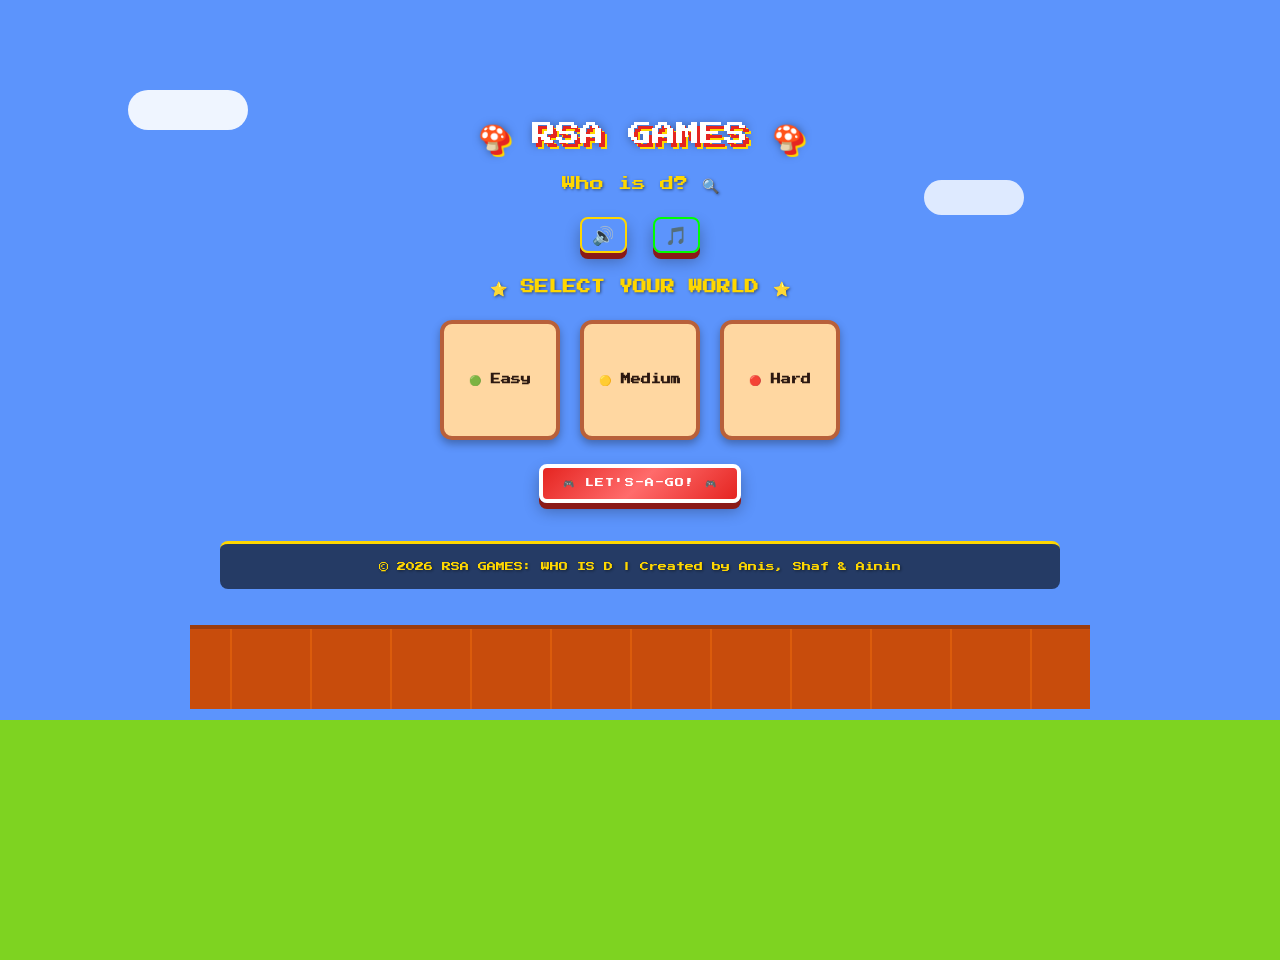
<file: templates/index.html>
<!DOCTYPE html>
<html>

<head>
    <title>🍄 RSA GAMES: WHO IS D</title>
    <link rel="stylesheet" href="/static/style.css">
    <script src="/static/sound.js"></script>

    <style>
        .difficulty-container {
            display: flex;
            justify-content: center;
            gap: 20px;
            margin-top: 20px;
        }

        .difficulty-card {
            width: 120px;
            height: 120px;
            border-radius: 12px;
            border: 4px solid #b8603a;
            display: flex;
            flex-direction: column;
            justify-content: center;
            align-items: center;
            cursor: pointer;
            font-weight: bold;
            transition: all 0.3s ease;
            user-select: none;
            background-color: #ffd7a1;
            color: #2c1810;
            box-shadow: 0 4px 8px rgba(0, 0, 0, 0.3);
            font-size: 10px;
        }

        .difficulty-card:hover {
            transform: scale(1.08) translateY(-5px);
            border-color: #e52521;
            box-shadow: 0 8px 15px rgba(229, 37, 33, 0.4);
        }

        .difficulty-card.selected {
            background-color: #e52521;
            color: white;
            border-color: #ffd700;
            box-shadow: 0 0 20px #ffd700;
        }
    </style>
</head>

<body>
    <div class="container">
        <h1>🍄 RSA GAMES 🍄</h1>
        <p style="font-size: 14px; color: #FFD700;">Who is d? 🔍</p>

        <div style="margin-bottom: 15px;">
            <button id="muteBtn" onclick="toggleSound()"
                style="font-size: 18px; padding: 5px 10px; background: transparent; border: 2px solid #ffd700;">🔊</button>
            <button id="musicBtn" onclick="toggleMusic()"
                style="font-size: 18px; padding: 5px 10px; background: transparent; border: 2px solid #00ff00; margin-left: 5px;">🎵</button>
        </div>

        <p><strong>⭐ SELECT YOUR WORLD ⭐</strong></p>

        <div class="difficulty-container">
            <div class="difficulty-card" data-level="easy">🟢 Easy</div>
            <div class="difficulty-card" data-level="medium">🟡 Medium</div>
            <div class="difficulty-card" data-level="hard">🔴 Hard</div>
        </div>

        <form action="/stage1" method="get" id="levelForm">
            <input type="hidden" name="level" id="levelInput">
            <br>
            <button type="submit" onclick="localStorage.setItem('diamonds', 50)">🎮 LET'S-A-GO! 🎮</button>
        </form>

        <div
            style="margin-top: 30px; padding: 15px; background: rgba(0, 0, 0, 0.6); border-top: 3px solid #ffd700; border-radius: 8px;">
            <p style="font-size: 9px; color: #ffd700; margin: 0;">© 2026 RSA GAMES: WHO IS D | Created by Anis, Shaf &
                Ainin</p>
        </div>
    </div>

    <script>
        const cards = document.querySelectorAll('.difficulty-card');
        const levelInput = document.getElementById('levelInput');
        const form = document.getElementById('levelForm');

        let selectedLevel = null;

        cards.forEach(card => {
            card.addEventListener('click', () => {
                cards.forEach(c => c.classList.remove('selected'));
                card.classList.add('selected');
                selectedLevel = card.dataset.level;
                levelInput.value = selectedLevel;
            });
        });

        form.addEventListener('submit', (e) => {
            if (!selectedLevel) {
                e.preventDefault();
                alert("🍄 Please select a world first!");
            }
        });

        function toggleSound() {
            const isMuted = marioSound.toggleMute();
            document.getElementById('muteBtn').textContent = isMuted ? '🔇' : '🔊';
        }

        function toggleMusic() {
            const isPlaying = marioSound.toggleMusic();
            document.getElementById('musicBtn').textContent = isPlaying ? '⏸' : '🎵';
        }
    </script>
</body>

</html>
</file>
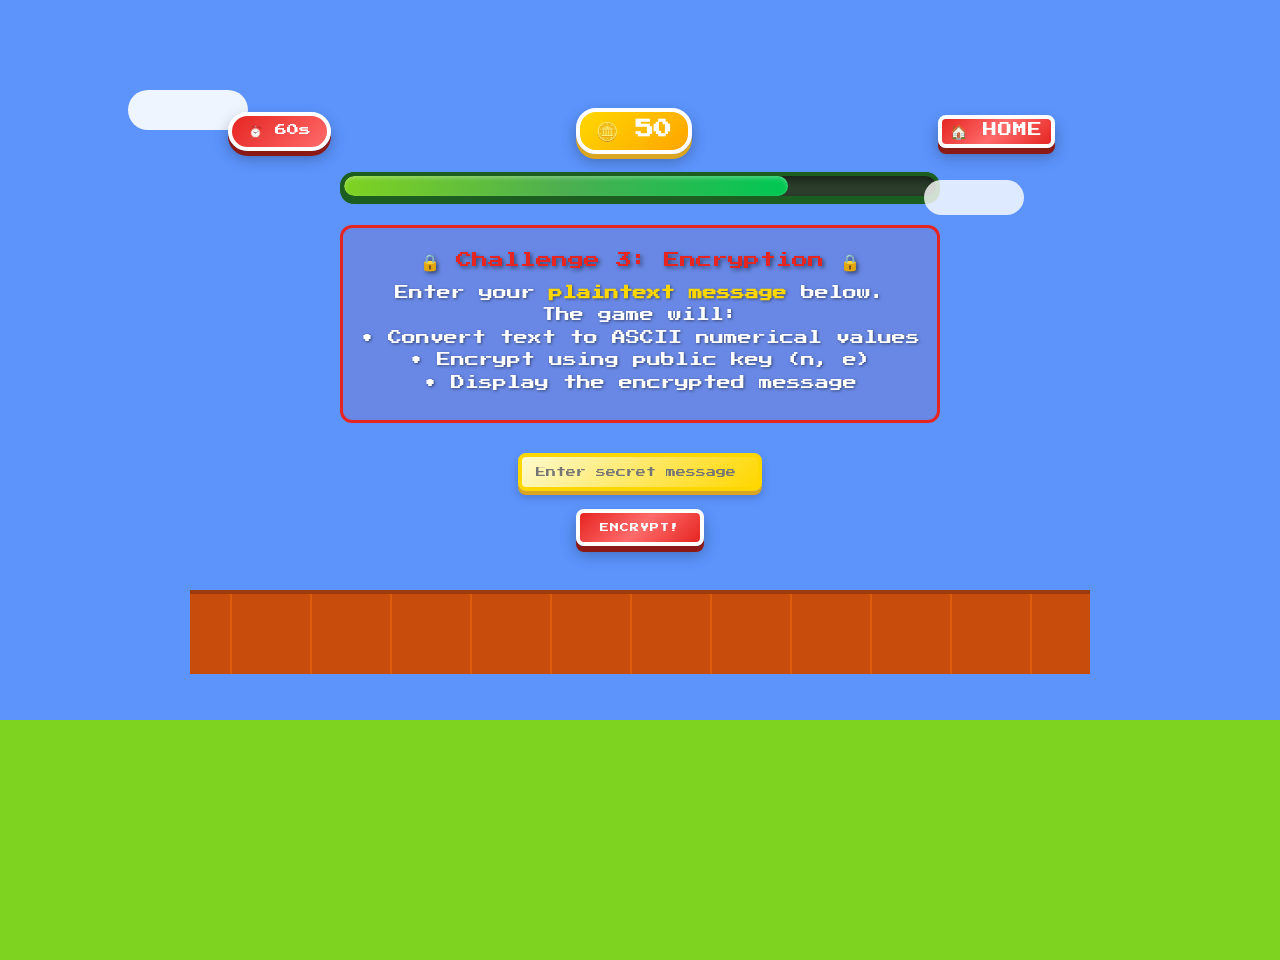
<file: templates/stage3.html>
<!DOCTYPE html>
<html>

<head>
    <link rel="stylesheet" href="/static/style.css">
    <script src="/static/game.js"></script>
    <script src="/static/sound.js"></script>
    <style>
        #diamonds {
            font-weight: bold;
            font-size: 18px;
        }

        button#homeBtn {
            margin-left: 10px;
            padding: 4px 8px;
            font-size: 14px;
            cursor: pointer;
        }

        .progress {
            margin-top: 10px;
        }
    </style>
</head>

<body>
    <div class="container">
        <!-- Timer and diamonds display -->
        <div style="display:flex; justify-content:space-between; align-items:center;">
            <div id="timer">⏰ 60s</div>
            <div id="diamonds">🪙 50</div>
            <button id="homeBtn" onclick="confirmBackToHome()">🏠 Home</button>
        </div>

        <div class="progress">
            <div class="progress-bar" style="--progress:75%"></div>
        </div>

        <div
            style="background: rgba(229, 37, 33, 0.1); border: 3px solid #E52521; border-radius: 12px; padding: 16px; margin: 20px auto; max-width: 600px;">
            <h4 style="color: #E52521; margin: 8px 0; font-size: 16px;">🔒 Challenge 3: Encryption 🔒</h4>
            <p style="font-size: 14px; margin: 10px 0; line-height: 1.6;">
                Enter your <strong>plaintext message</strong> below.<br>
                The game will:<br>
                • Convert text to ASCII numerical values<br>
                • Encrypt using public key (n, e)<br>
                • Display the encrypted message
            </p>
        </div>

        <!-- Stage 3 form -->
        <form method="post" id="encryptForm">
            <input name="message" placeholder="Enter secret message" required><br>
            <button type="submit">ENCRYPT!</button>
        </form>
    </div>

    <script>
        /* ---------------- Leave confirmation ---------------- */
        let allowLeave = false;
        const form = document.getElementById('encryptForm');

        form.addEventListener('submit', () => {
            allowLeave = true; // allow form submission without confirmation
        });

        window.onbeforeunload = function () {
            if (!allowLeave) {
                return "🍄 Are you sure? Your coins will reset!";
            }
        };
    </script>

</body>

</html>
</file>
<file: static/style.css>
/* Google Font for authentic Super Mario */
@import url('https://fonts.googleapis.com/css2?family=Press+Start+2P&display=swap');

/* Animations */
@keyframes float {

    0%,
    100% {
        transform: translateY(0);
    }

    50% {
        transform: translateY(-8px);
    }
}

@keyframes bounce {

    0%,
    100% {
        transform: translateY(0);
    }

    50% {
        transform: translateY(-15px);
    }
}

@keyframes slideIn {
    from {
        opacity: 0;
        transform: translateY(15px);
    }

    to {
        opacity: 1;
        transform: translateY(0);
    }
}

@keyframes shake {

    0%,
    100% {
        transform: translateX(0);
    }

    25% {
        transform: translateX(-8px);
    }

    75% {
        transform: translateX(8px);
    }
}

@keyframes cloudFloat {
    0% {
        transform: translateX(0);
    }

    100% {
        transform: translateX(-100px);
    }
}

/* Body - Mario Sky World */
body {
    background: linear-gradient(to bottom, #5C94FC 0%, #5C94FC 75%, #7ED321 75%, #7ED321 100%);
    color: #fff;
    font-family: 'Press Start 2P', 'Courier New', monospace;
    text-align: center;
    min-height: 100vh;
    margin: 0;
    padding: 0;
    box-sizing: border-box;
    overflow-x: hidden;
    position: relative;
}

/* Add clouds */
body::before {
    content: '';
    position: fixed;
    top: 10%;
    left: 10%;
    width: 120px;
    height: 40px;
    background: #fff;
    border-radius: 50px;
    opacity: 0.9;
    animation: cloudFloat 20s linear infinite;
}

body::after {
    content: '';
    position: fixed;
    top: 20%;
    right: 20%;
    width: 100px;
    height: 35px;
    background: #fff;
    border-radius: 50px;
    opacity: 0.8;
}

* {
    box-sizing: border-box;
}

/* Mario World Container - No boxes! */
.container {
    width: 100%;
    max-width: 900px;
    margin: 60px auto 0;
    padding: 40px 30px 120px;
    background: transparent;
    border: none;
    position: relative;
    animation: slideIn 0.5s ease;
}

/* Add ground blocks at bottom */
.container::after {
    content: '';
    position: absolute;
    bottom: 0;
    left: 0;
    right: 0;
    height: 80px;
    background:
        repeating-linear-gradient(90deg,
            #C84C0C 0px,
            #C84C0C 40px,
            #DC5C0C 40px,
            #DC5C0C 42px,
            #C84C0C 42px,
            #C84C0C 80px),
        repeating-linear-gradient(0deg,
            #C84C0C 0px,
            #C84C0C 40px,
            #DC5C0C 40px,
            #DC5C0C 42px,
            #C84C0C 42px,
            #C84C0C 80px);
    border-top: 4px solid #9C3C0C;
}

/* Buttons - Mario Fire Flower Power-Up (STATIC) */
button {
    padding: 10px 20px;
    background: linear-gradient(135deg, #E52521 0%, #FF6B6B 50%, #E52521 100%);
    border: 4px solid #fff;
    font-size: 9px;
    font-family: 'Press Start 2P', monospace;
    font-weight: 400;
    border-radius: 8px;
    cursor: pointer;
    color: #fff;
    transition: all 0.2s ease;
    box-shadow: 0 6px 0 #8B1A17, 0 8px 15px rgba(0, 0, 0, 0.3);
    text-transform: uppercase;
    margin: 8px 5px;
    letter-spacing: 1px;
    position: relative;
}

button:hover {
    transform: translateY(-5px) scale(1.05);
    box-shadow: 0 10px 0 #8B1A17, 0 12px 20px rgba(0, 0, 0, 0.4);
    background: linear-gradient(135deg, #FF3B30 0%, #FF8787 50%, #FF3B30 100%);
}

button:active {
    transform: translateY(2px);
    box-shadow: 0 2px 0 #8B1A17;
}

/* Inputs - Coin Collection Box (STATIC) */
input,
select {
    padding: 10px 14px;
    margin: 10px 5px;
    border-radius: 8px;
    border: 4px solid #FFD700;
    font-family: 'Press Start 2P', monospace;
    font-size: 10px;
    background: linear-gradient(135deg, #FFFACD 0%, #FFD700 100%);
    color: #8B4513;
    transition: all 0.3s ease;
    min-width: 200px;
    box-shadow: 0 4px 0 #DAA520, 0 6px 10px rgba(0, 0, 0, 0.2);
}

input:focus,
select:focus {
    outline: none;
    border-color: #FFA500;
    background: linear-gradient(135deg, #FFFFE0 0%, #FFD700 100%);
    box-shadow: 0 6px 0 #DAA520, 0 0 20px rgba(255, 215, 0, 0.5);
    transform: translateY(-3px);
}

/* Timer - STATIC (NO ANIMATION) */
#timer {
    font-size: 12px;
    color: #fff;
    font-weight: 400;
    padding: 8px 16px;
    background: linear-gradient(135deg, #E52521 0%, #FF6B6B 100%);
    border-radius: 20px;
    display: inline-block;
    margin: 8px;
    border: 4px solid #fff;
    box-shadow: 0 5px 0 #8B1A17, 0 7px 15px rgba(0, 0, 0, 0.3);
}

/* Diamonds - Coin Display (STATIC - NO ANIMATION) */
#diamonds {
    font-weight: 400;
    font-size: 12px;
    color: #fff;
    padding: 8px 16px;
    background: linear-gradient(135deg, #FFD700 0%, #FFA500 100%);
    border-radius: 20px;
    display: inline-block;
    margin: 8px;
    border: 4px solid #fff;
    box-shadow: 0 5px 0 #DAA520, 0 7px 15px rgba(0, 0, 0, 0.3);
}

/* Progress bar - Mario Level Progress */
.progress-container,
.progress {
    width: 100%;
    max-width: 600px;
    height: 28px;
    background: #2C3E2C;
    border-radius: 15px;
    margin: 25px auto;
    overflow: hidden;
    border: 4px solid #1B5E20;
    box-shadow: inset 0 4px 8px rgba(0, 0, 0, 0.5), 0 4px 0 #1B5E20;
    position: relative;
}

.progress-bar {
    height: 100%;
    background: linear-gradient(90deg, #7ED321 0%, #4CAF50 50%, #00C853 100%);
    width: var(--progress, 0%);
    transition: width 0.5s ease;
    border-radius: 11px;
    box-shadow: inset 0 2px 4px rgba(255, 255, 255, 0.3);
    position: relative;
}

/* Cards - Mario Question Blocks & Bricks */
.card {
    display: inline-block;
    padding: 16px 22px;
    font-size: 14px;
    background:
        linear-gradient(135deg, #F4C542 0%, #E8A630 50%, #F4C542 100%),
        repeating-linear-gradient(90deg, transparent 0px, transparent 15px, rgba(0, 0, 0, 0.1) 15px, rgba(0, 0, 0, 0.1) 17px);
    border: 4px solid #C68400;
    border-radius: 8px;
    cursor: pointer;
    transition: all 0.2s ease;
    margin: 10px;
    font-weight: 400;
    color: #2d3748;
    box-shadow:
        0 6px 0 #9B6700,
        inset 0 -4px 0 rgba(0, 0, 0, 0.2),
        inset 0 4px 0 rgba(255, 255, 255, 0.3),
        0 8px 15px rgba(0, 0, 0, 0.2);
    position: relative;
    image-rendering: pixelated;
}

.card::before {
    content: '?';
    position: absolute;
    top: 50%;
    left: 50%;
    transform: translate(-50%, -50%);
    font-size: 24px;
    color: rgba(255, 255, 255, 0.3);
    font-weight: bold;
}

.card:hover {
    transform: translateY(-8px) scale(1.08);
    box-shadow:
        0 10px 0 #9B6700,
        inset 0 -4px 0 rgba(0, 0, 0, 0.2),
        inset 0 4px 0 rgba(255, 255, 255, 0.4),
        0 12px 20px rgba(0, 0, 0, 0.3);
    background: linear-gradient(135deg, #FFD54F 0%, #F4C542 50%, #FFD54F 100%);
}

.card.selected {
    background: linear-gradient(135deg, #66BB6A 0%, #43A047 50%, #66BB6A 100%);
    border-color: #2E7D32;
    color: white;
    box-shadow:
        0 6px 0 #1B5E20,
        inset 0 -4px 0 rgba(0, 0, 0, 0.3),
        inset 0 4px 0 rgba(255, 255, 255, 0.2),
        0 0 20px rgba(76, 175, 80, 0.6);
}

.card.selected::before {
    content: '✓';
    color: rgba(255, 255, 255, 0.6);
}

.card.invalid {
    background: linear-gradient(135deg, #E53935 0%, #C62828 50%, #E53935 100%);
    border-color: #B71C1C;
    color: white;
    animation: shake 0.3s ease;
    box-shadow:
        0 6px 0 #8B1A17,
        inset 0 -4px 0 rgba(0, 0, 0, 0.3),
        0 0 20px rgba(229, 57, 53, 0.6);
}

.card.invalid::before {
    content: '✕';
    color: rgba(255, 255, 255, 0.6);
}

/* Headings - Mario Title Style (STATIC - NO ANIMATION) */
h1 {
    font-size: 24px;
    color: #fff;
    text-shadow:
        4px 4px 0 #E52521,
        6px 6px 0 #FFD700,
        2px 2px 10px rgba(0, 0, 0, 0.5);
    margin: 15px 0 20px 0;
    line-height: 1.6;
    font-weight: 400;
}

h4 {
    color: #fff;
    margin: 12px 0;
    font-weight: 400;
    font-size: 10px;
    text-shadow: 2px 2px 4px rgba(0, 0, 0, 0.5);
}

/* Paragraphs */
p {
    font-size: 10px;
    line-height: 1.7;
    color: #fff;
    margin: 12px 0;
    font-weight: 400;
    text-shadow: 1px 1px 3px rgba(0, 0, 0, 0.5);
}

/* Subtitle emphasis for "Who is d?" */
p strong {
    font-size: 14px;
    color: #FFD700;
}

/* Success - Star Power (STATIC) */
.success {
    color: #fff;
    font-size: 10px;
    background: linear-gradient(135deg, #FFD700 0%, #FFA500 100%);
    padding: 12px;
    border-radius: 12px;
    border: 4px solid #fff;
    margin: 15px 0;
    font-weight: 400;
    box-shadow: 0 6px 0 #DAA520, 0 8px 20px rgba(255, 215, 0, 0.5);
}

/* Error - Game Over (STATIC WITH SHAKE) */
.error {
    color: #fff;
    font-size: 9px;
    background: linear-gradient(135deg, #E52521 0%, #C41E1C 100%);
    border: 4px solid #fff;
    padding: 10px;
    border-radius: 12px;
    margin: 12px 0;
    font-weight: 400;
    box-shadow: 0 6px 0 #8B1A17, 0 8px 20px rgba(229, 37, 33, 0.5);
    animation: shake 0.5s ease;
}

/* Card container */
.card-container {
    margin: 20px 0;
}

/* Links */
a {
    color: #FFD700;
    text-decoration: none;
    text-shadow: 1px 1px 2px rgba(0, 0, 0, 0.5);
}

a:hover {
    color: #FFA500;
    text-decoration: underline;
}

/* Leaderboard and Tables */
table {
    width: 100%;
    color: #fff;
    font-size: 10px;
    border-collapse: collapse;
    margin: 20px 0;
}

th {
    background: linear-gradient(135deg, #E52521 0%, #C41E1C 100%);
    padding: 10px;
    text-align: center;
    border: 3px solid #fff;
    font-weight: 400;
}

td {
    padding: 8px;
    text-align: center;
    border: 2px solid rgba(255, 255, 255, 0.3);
    background: rgba(255, 255, 255, 0.1);
}

tr:hover td {
    background: rgba(255, 215, 0, 0.2);
}

.leaderboard {
    background: rgba(255, 255, 255, 0.1);
    border: 4px solid #fff;
    border-radius: 12px;
    padding: 20px;
    margin: 20px 0;
    box-shadow: 0 6px 0 rgba(0, 0, 0, 0.2), 0 8px 20px rgba(0, 0, 0, 0.3);
}

.leaderboard h2 {
    color: #FFD700;
    font-size: 14px;
    margin-bottom: 15px;
    text-shadow: 2px 2px 4px rgba(0, 0, 0, 0.5);
}
</file>
